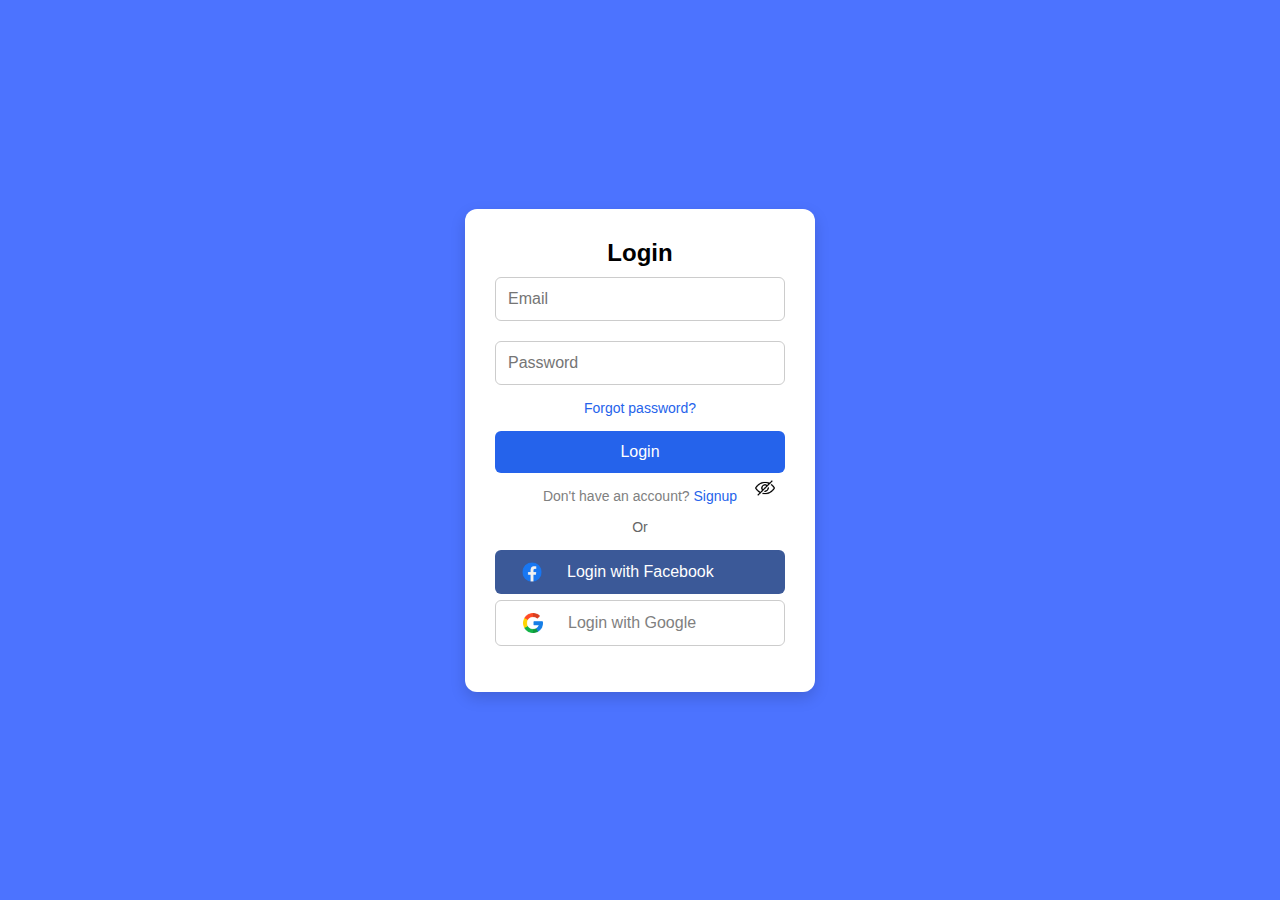
<file: index.html>
<!DOCTYPE html>
<html lang="en">
<head>
    <meta charset="UTF-8">
    <meta name="viewport" content="width=device-width, initial-scale=1.0">
    <link rel="stylesheet" href="Style/style.css">
    <title>Login</title>
</head>
<body>

<div class="login-container">
    <div class="login-box">

        <h2>Login</h2>

        <input type="email" placeholder="Email" class="input-field">

        <div class="password-wrapper">
          
            <input type="password" placeholder="Password" id="password" class="input-field">
            <img src="images/2767146.png" class="hide-eye">

        <a href="#" class="forgot">Forgot password?</a>

        <button class="login-button">Login</button>

        <p class="signup">Don't have an account? <a href="#">Signup</a></p>

        <div class="divider">Or</div>

        <button class="facebook-button">
        <img src="images/15047435.png" class="facebook-icon">
        Login with Facebook
        </button>

        <button class="google-button">
        <img src="images/300221.png" class="google-icon">
        Login with Google
      </button>

    </div>
</div>
</body>
</div>
</html>
</file>
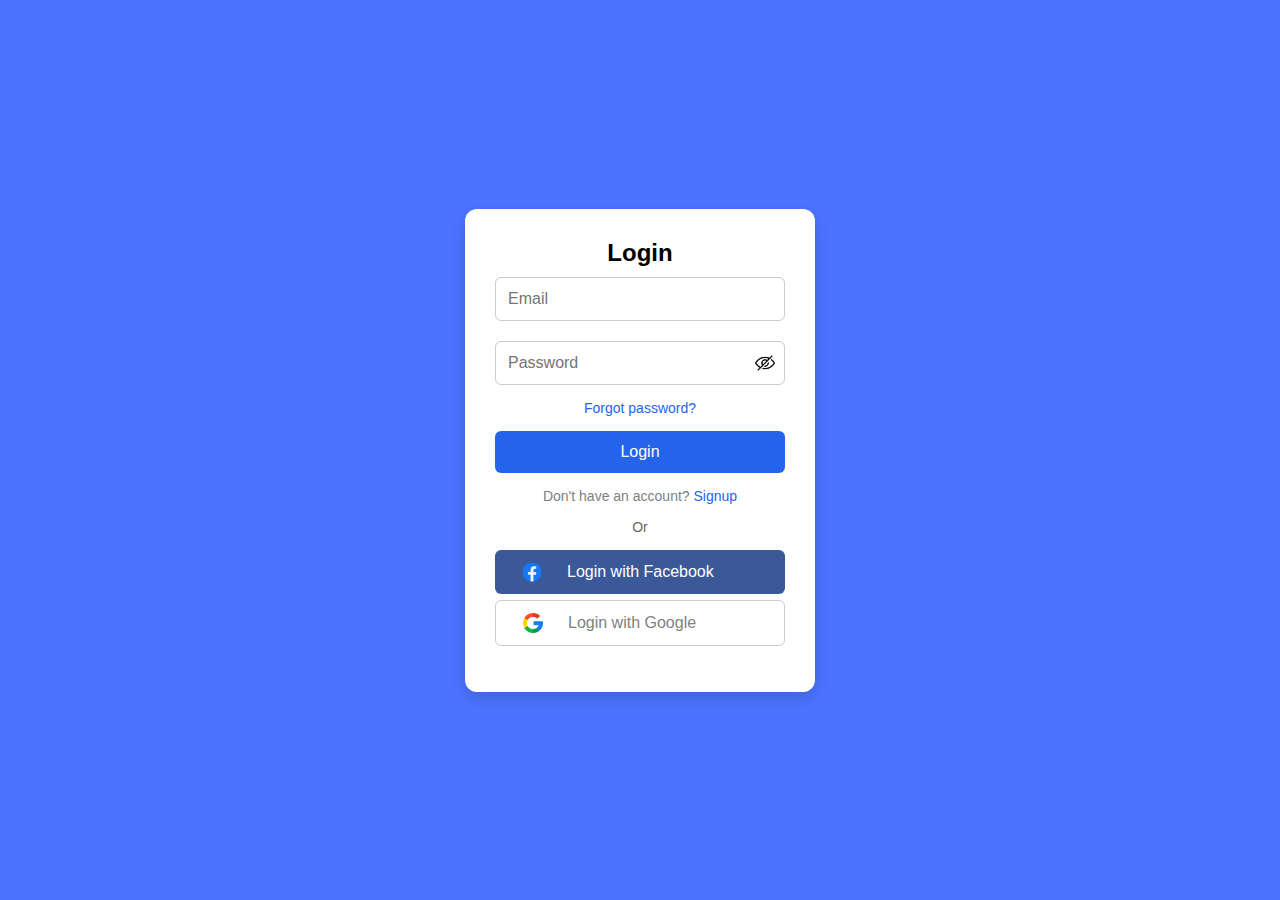
<file: login.html>
<!DOCTYPE html>
<html lang="en">
<head>
    <meta charset="UTF-8">
    <meta name="viewport" content="width=device-width, initial-scale=1.0">
    <link rel="stylesheet" href="Style/style.css">
    <title>Login</title>
</head>
<body>

<div class="login-container">
    <div class="login-box">

        <h2>Login</h2>

        <input type="email" placeholder="Email" class="input-field">

        <div class="password-wrapper">
          
            <input type="password" placeholder="Password" id="password" class="input-field">
            <img src="images/2767146.png" class="hide-eye">
            
        </div>

        <a href="#" class="forgot">Forgot password?</a>

        <button class="login-button">Login</button>

        <p class="signup">Don't have an account? <a href="#">Signup</a></p>

        <div class="divider">Or</div>

        <button class="facebook-button">
        <img src="images/15047435.png" class="facebook-icon">
        Login with Facebook
        </button>

        <button class="google-button">
        <img src="images/300221.png" class="google-icon">
        Login with Google
      </button>

    </div>
</div>
</body>
</div>
</html>
</file>
<file: Style/style.css>
* {
    text: Arial;
    margin: 0;
    padding: 0;
    box-sizing: border-box;
    font-family: Arial, sans-serif;
}

body {
    background: #4c73ff;
    display: flex;
    justify-content: center;
    align-items: center;
    height: 100vh;
}

.login-box {
    background: white;
    width: 350px;
    padding: 30px 30px 40px 30px;
    border-radius: 12px;
    box-shadow: 0 6px 15px rgba(0,0,0,0.15);
    text-align: center;
    cursor: pointer;
}

.input-field {
    width: 100%;
    padding: 12px;
    margin: 10px 0;
    border-radius: 6px;
    border: 1px solid #ccc;
    font-size: 16px;
}

.password-wrapper {
    position: relative;
    width: 100%;
}
.password-wrapper .hide-eye {
  position: absolute;
  right: 10px;
  top: 50%;
  transform: translateY(-50%);
  width: 20px;
  height: 20px;
  cursor: pointer;
}
.forgot {
    display: block;
    margin: 5px 0 15px 0;
    font-size: 14px;
    text-decoration: none;
    color: #2563eb;
    cursor: pointer;
}

.login-button {
    width: 100%;
    padding: 12px;
    background: #2563eb;
    color: white;
    border: none;
    border-radius: 6px;
    cursor: pointer;
    font-size: 16px;
    margin-bottom: 15px;
    cursor: pointer;
}
.login-button:hover {
    box-shadow: 5px 5px 5px rgba(0,0,0,0.15);
    opacity: 0.15px;
}
.login-button:active {
    background-color: white;
    color: #2563eb;
    
}

.signup {
    font-size: 14px;
    color: gray;

}
.signup a {
    color: #2563eb;
    text-decoration: none;
}

.divider {
    content: 'Or';
    margin: 15px 0;
    color: #666;
    font-size: 14px;
}

.facebook-button, .google-button {
    width: 100%;
    padding: 12px;
    border: none;
    border-radius: 6px;
    margin: 6px 0;
    cursor: pointer;
    font-size: 15px;
}

.facebook-button {
    width: 100%;
    background-color: #3b5998;
    color: white;
    padding: 12px;
    border: none;
    border-radius: 6px;
    font-size: 16px;
    cursor: pointer;
    display: flex;
    align-items: center;
    gap: 10px;
    cursor: pointer;
    
    
}
.facebook-button:hover {
    box-shadow: 5px 5px 5px rgba(0,0,0,0.15);
    opacity: 0.15px;
}
.facebook-button:active {
    background-color: white;  
    color: #3b5998;
}
.facebook-icon {
    width: 20px;
    height: 20px;
    margin-left: 15px;
    margin-right: 15px;
    justify-content: start;
    display: flex;
    cursor: pointer;

}

.google-button {
    background: white;
    border: 1px solid #ccc;
    width: 100%;
    padding: 12px;
    border-radius: 6px;
    font-size: 16px;
    cursor: pointer;
    display: flex;
    align-items: center;
    gap: 10px;
    color: gray;
    cursor: pointer;

}
.google-button:hover {
    background: 1px solid #ccc;
    border: white;
    box-shadow: 5px 5px 5px rgba(0,0,0,0.15);
    opacity: 0.15px;

}
.google-icon {
    width: 20px;
    height: 20px;
    margin-left: 15px;
    margin-right: 15px;
    justify-content: start;
    display: block;
    cursor: pointer;

}
</file>
